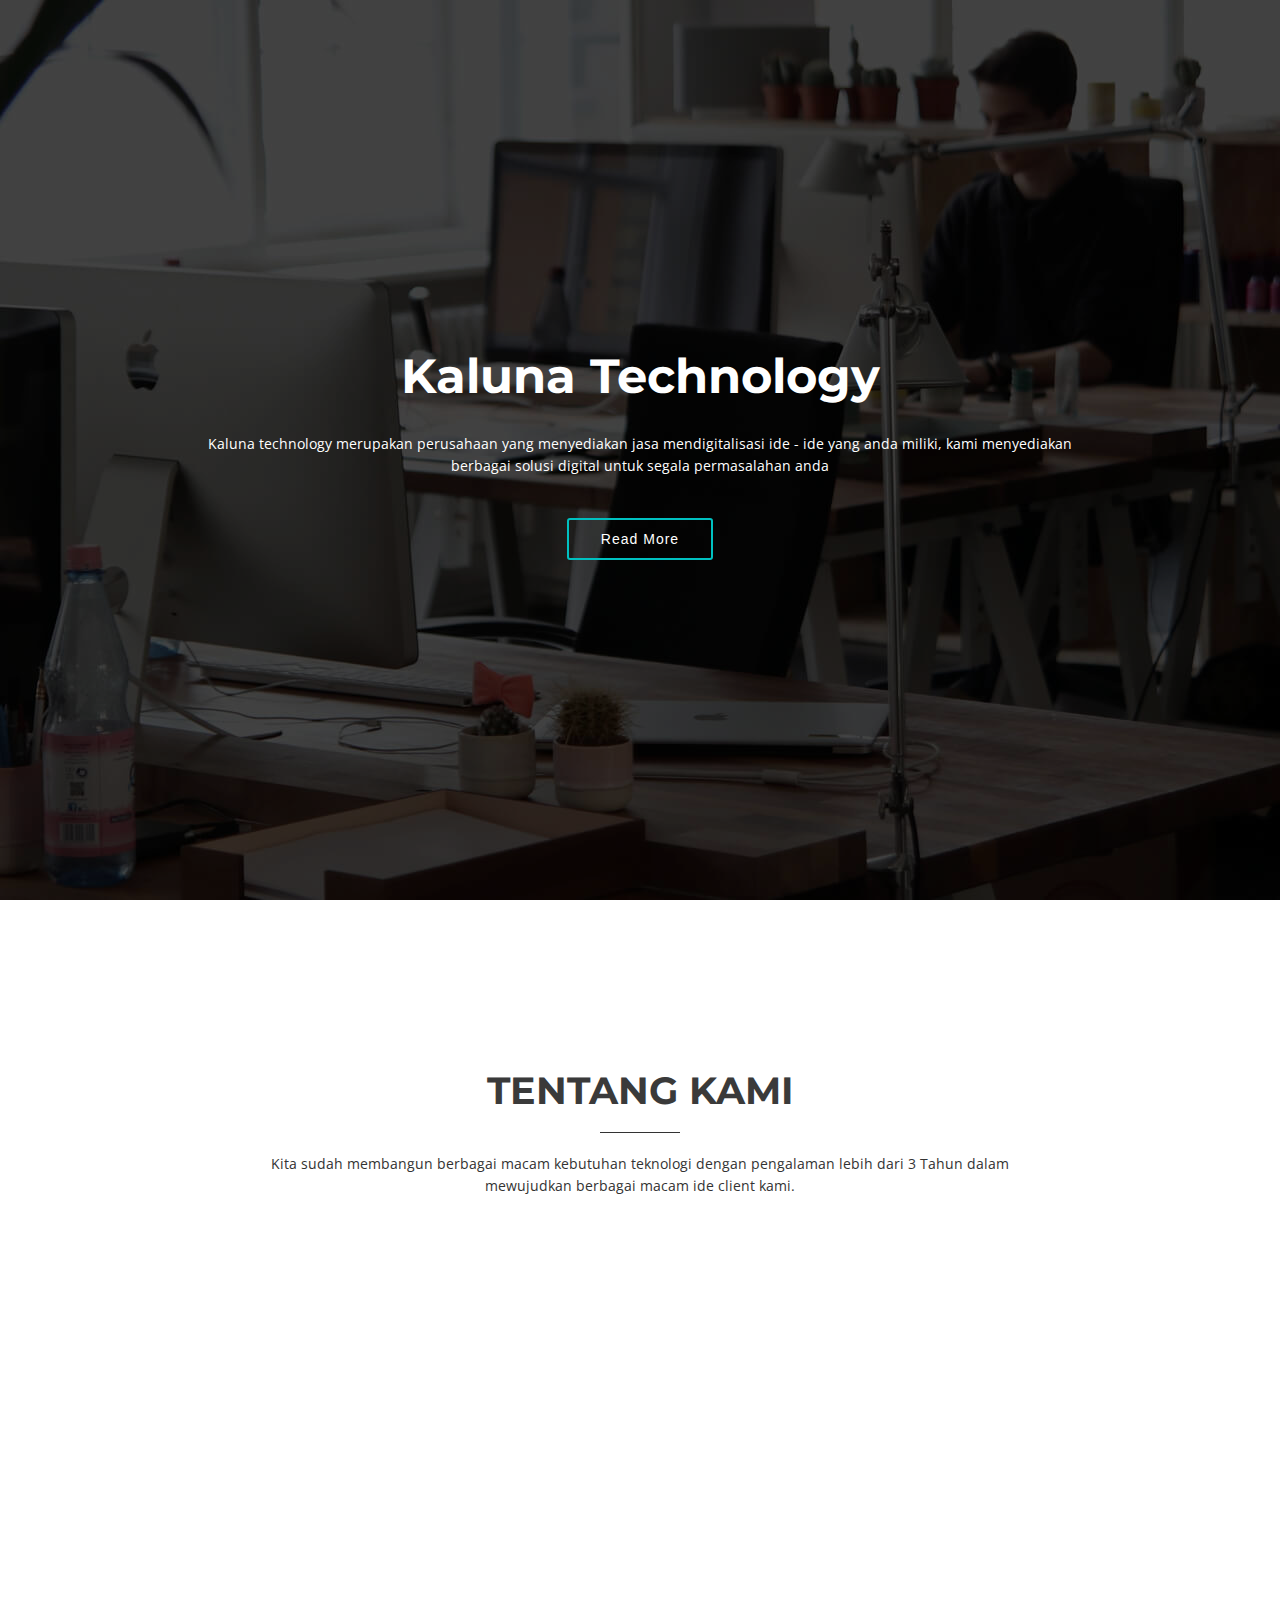
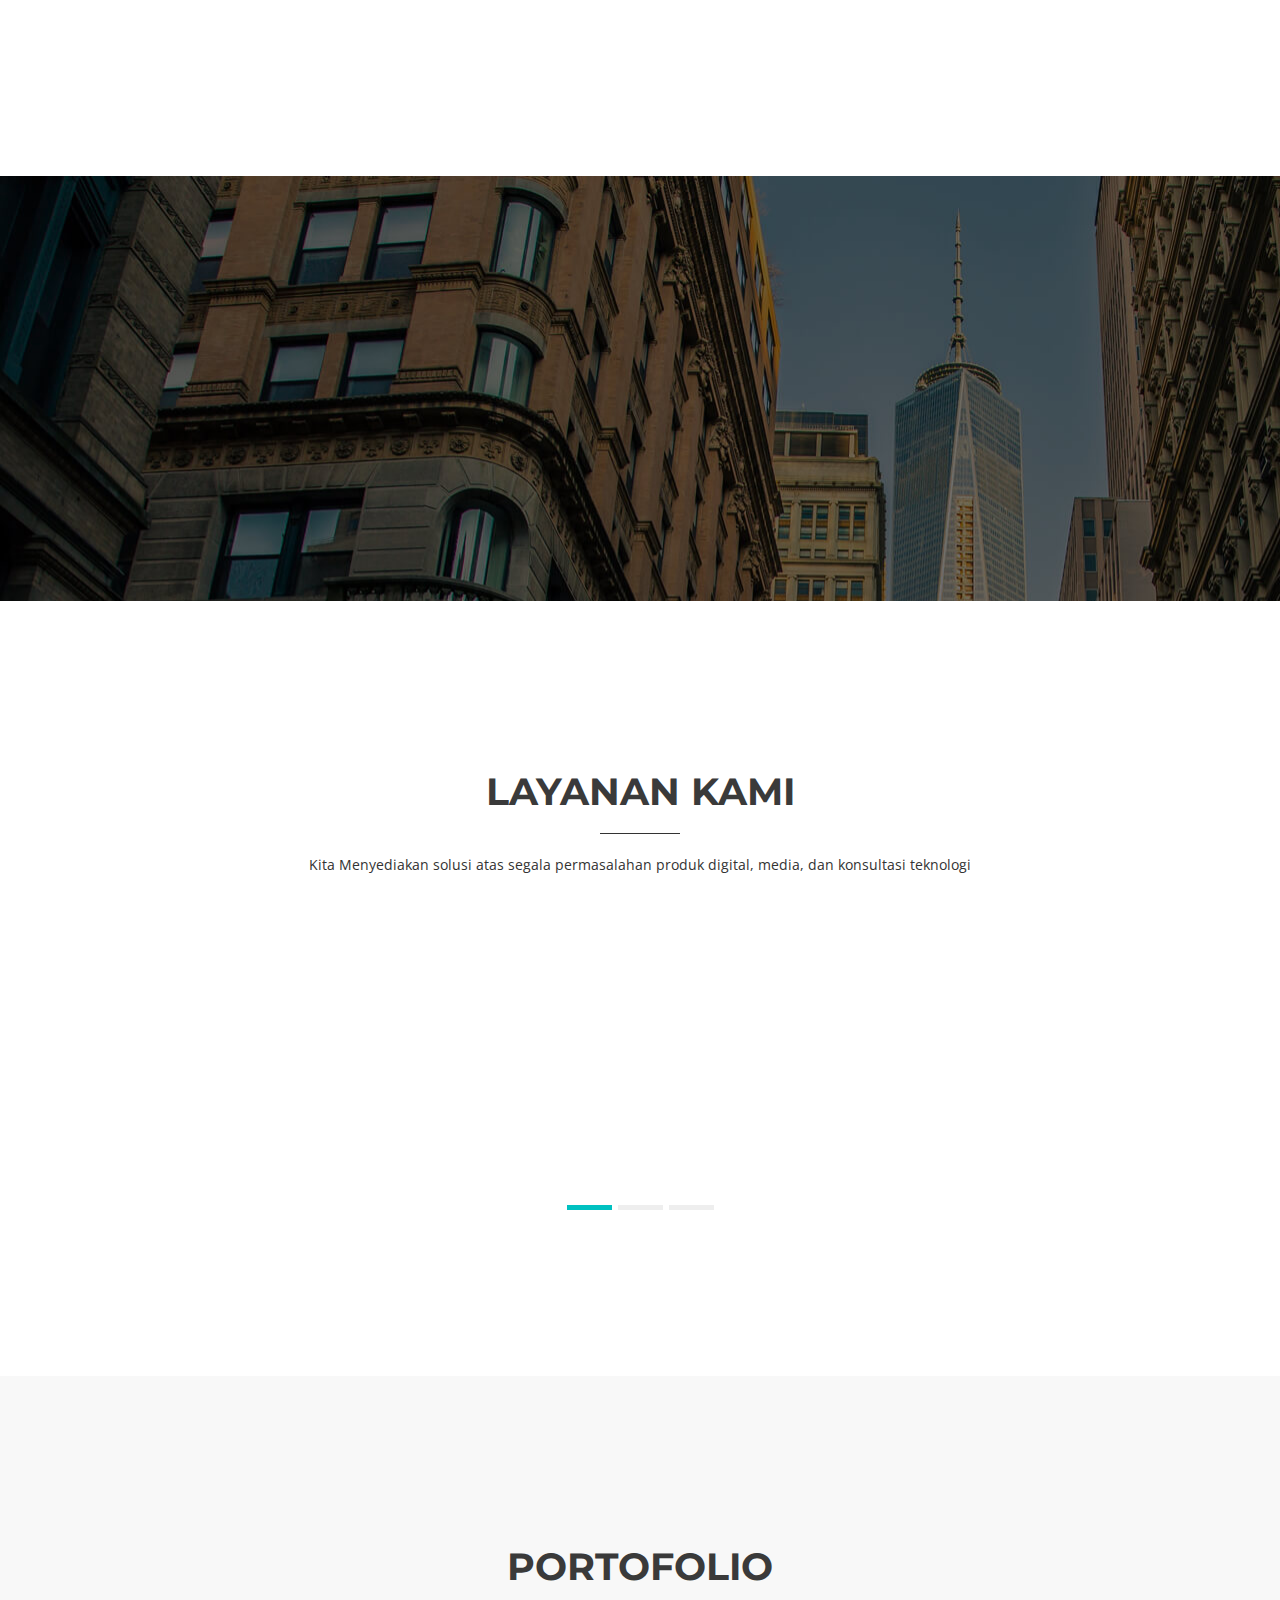
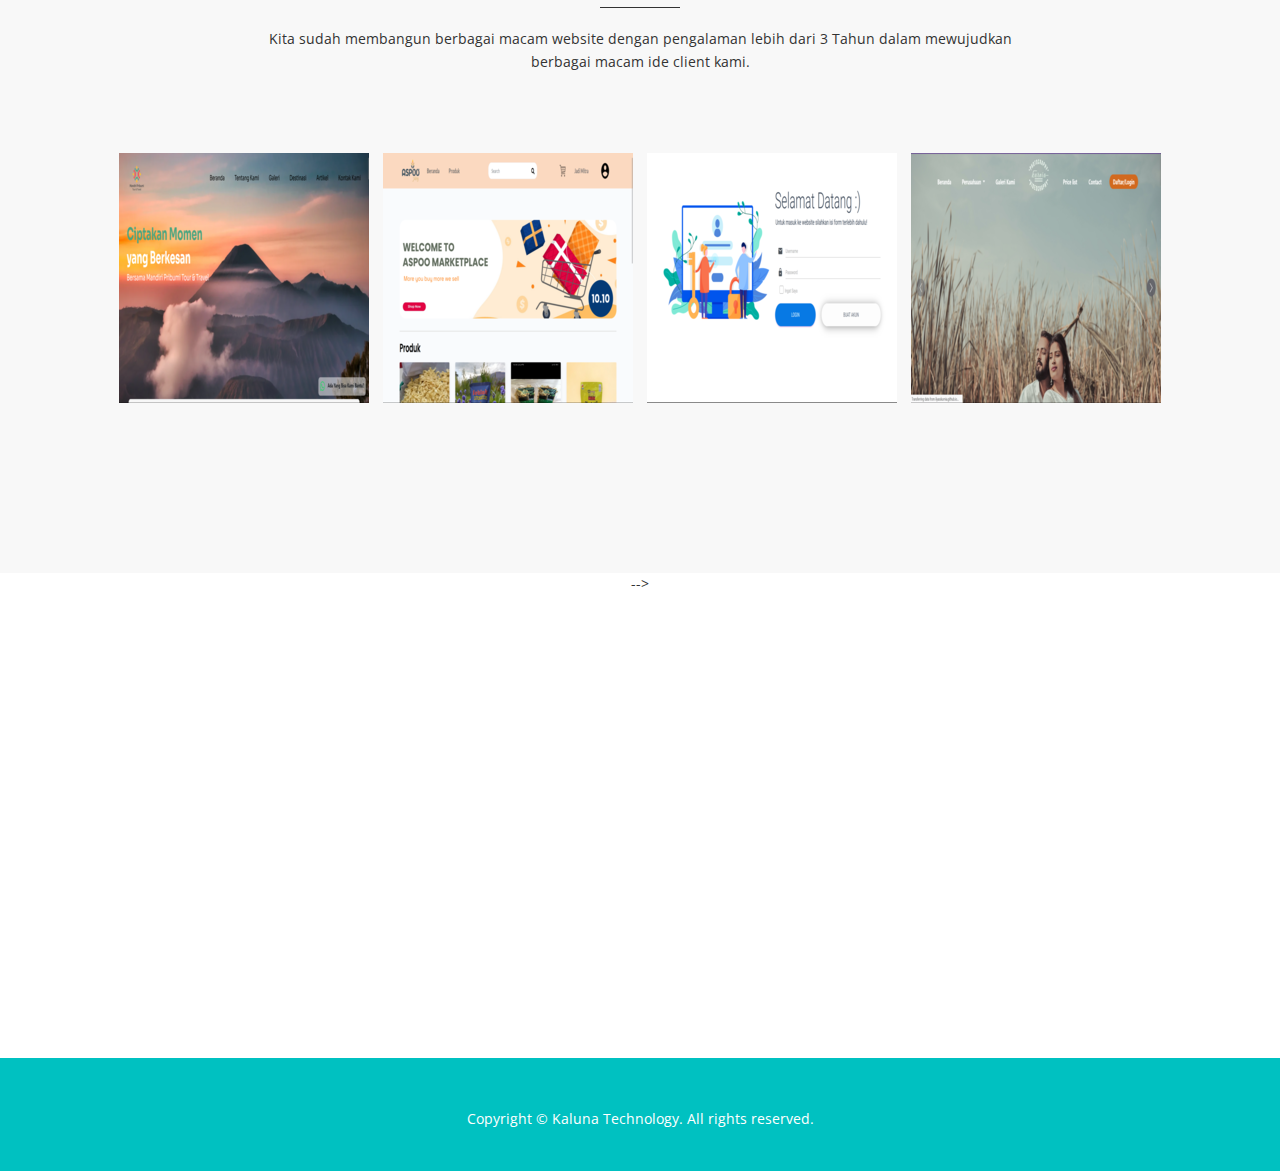
<file: index.html>
<!DOCTYPE html>
<html>

<head>
  <title>Kaluna technologi</title>
  <meta charset="utf-8" />
  <meta content="width=device-width, initial-scale=1, maximum-scale=1, user-scalable=no" name="viewport">
  <!-- css -->
  <link href="https://fonts.googleapis.com/css?family=Montserrat:400,700|Open+Sans:400,300,700,800" rel="stylesheet" media="screen">

  <link href="css/bootstrap.min.css" rel="stylesheet" media="screen">
  <link href="css/style.css" rel="stylesheet" media="screen">
  <link href="color/default.css" rel="stylesheet" media="screen">
</head>

<body>

  <!-- Navigation -->
  <nav class="navbar navbar-default" role="navigation">
    <div class="container">
      <div class="navbar-header">
        <button type="button" class="navbar-toggle" data-toggle="collapse" data-target=".navbar-ex1-collapse">
          <span class="sr-only">Toggle nav</span>
          <span class="icon-bar"></span>
          <span class="icon-bar"></span>
          <span class="icon-bar"></span>
        </button>

        <!-- Logo text or image -->
        <a class="navbar-brand" href="index.html">Kaluna Technology</a>

      </div>
      <div class="navigation collapse navbar-collapse navbar-ex1-collapse">
        <ul class="nav navbar-nav">
          <li class="current"><a href="#intro">Home</a></li>
          <li><a href="#about">Tentang Kami</a></li>
          <li><a href="#services">Layanan Kami</a></li>
          <li><a href="#portfolio">Portofolio</a></li>
          <li><a href="#team">Team</a></li>
          <li><a href="#contact">Contact</a></li>
        </ul>
      </div>
    </div>
  </nav>

  <!-- intro area -->
  <section id="intro">
    <div class="intro-container">
      <div id="introCarousel" class="carousel slide carousel-fade" data-ride="carousel">

        <div class="carousel-inner" role="listbox">

          <!-- Slide 1 -->
          <div class="item active">
            <div class="carousel-background"><img src="img/intro/1.jpg" alt=""></div>
            <div class="carousel-container">
              <div class="carousel-content">
                <h2 class="animated fadeInDown">Kaluna Technology</h2>
                <p class="animated fadeInUp">Kaluna technology merupakan perusahaan yang menyediakan jasa mendigitalisasi ide - ide yang anda miliki, kami menyediakan berbagai solusi digital untuk segala permasalahan anda</p>
                <a href="#about" class="btn-get-started animated fadeInUp">Read More</a>
              </div>
            </div>
          </div>
          
          <!-- Slide 2
          <div class="item">
            <div class="carousel-background"><img src="img/intro/2.jpg" alt=""></div>
            <div class="carousel-container">
              <div class="carousel-content">
                <h2 class="animated fadeInDown">Creativity and technology</span></h2>
                <p class="animated fadeInUp">Ut velit est quam dolor ad a aliquid qui aliquid. Sequi ea ut et est quaerat sequi nihil ut aliquam. Occaecati alias dolorem mollitia ut. Similique ea voluptatem. Esse doloremque accusamus repellendus deleniti vel. Minus et tempore modi architecto.</p>
                <a href="#about" class="btn-get-started animated fadeInUp">Read More</a>
              </div>
            </div>
          </div>

          Slide 3
          <div class="item">
            <div class="carousel-background"><img src="img/intro/3.jpg" alt=""></div>
            <div class="carousel-container">
              <div class="carousel-content">
                <h2 class="animated fadeInDown">Sequi ea ut et est quaerat</span></h2>
                <p class="animated fadeInUp">Ut velit est quam dolor ad a aliquid qui aliquid. Sequi ea ut et est quaerat sequi nihil ut aliquam. Occaecati alias dolorem mollitia ut. Similique ea voluptatem. Esse doloremque accusamus repellendus deleniti vel. Minus et tempore modi architecto.</p>
                <a href="#about" class="btn-get-started animated fadeInUp">Read More</a>
              </div>
            </div>
          </div> -->

        </div>

        <!-- <a class="carousel-control-prev" href="#introCarousel" role="button" data-slide="prev">
          <span class="carousel-control-prev-icon fa fa-angle-left" aria-hidden="true"></span>
          <span class="sr-only">Previous</span>
        </a>

        <a class="carousel-control-next" href="#introCarousel" role="button" data-slide="next">
          <span class="carousel-control-next-icon fa fa-angle-right" aria-hidden="true"></span>
          <span class="sr-only">Next</span>
        </a> -->

      </div>
    </div>
  </section><!-- #intro -->

  <!-- About -->
  <section id="about" class="home-section bg-white">
    <div class="container">
      <div class="row">
        <div class="col-md-offset-2 col-md-8">
          <div class="section-heading">
            <h2>Tentang Kami</h2>
            <div class="heading-line"></div>
            <p>Kita sudah membangun berbagai macam kebutuhan teknologi dengan pengalaman lebih dari 3 Tahun dalam mewujudkan berbagai macam ide client kami.</p>
          </div>
        </div>
      </div>
      <div class="row wow fadeInUp">
        <div class="col-md-6 about-img">
          <img src="img/kalunatechnologylogo.png" alt="">
        </div>

        <div class="col-md-6 content">
          <h2>Kaluna Technology</h2>
          <h3>Media & Tecnology Specialist</h3>
          <p>
            Kaluna Technonology merupakan perusahaan yang bergerak pada bidang teknologi komputerisasi.Berdiri pada tahun 2021, Kaluna Technology berfokus pada pelayanan tentang informasi dan teknologi (IT). Pembuatan Website (Web Devolopment), pembuatan aplikasi (Software Development), konsultasi teknologi (IT Consulting), dan desain grafis (Graphic Design) merupakan tahap awal dari operasional kami.
          </p>
          <br>
          <p>
            Sesuai dengan nama dari perusahaan kami, Kaluna yang berartikan kebahagian tiada tara, kami mengajak para pengguna jasa kami untuk berbahagia atas kinerja kami dalam mewujudkan segala ide mereka.
          </p>  
          
        </div>
      </div>
    </div>
  </section>

  <!-- Parallax 1 -->
  <section id="parallax1" class="home-section parallax" data-stellar-background-ratio="0.5">
    <div class="container">
      <div class="row">
        <div class="col-md-12">
          <div class="color-light">
            <h2 class="wow bounceInDown" data-wow-delay="0.5s">Kepuasan Anda adalah Kebahagian Kami Tiada Tara</h2>
            <p class="lead wow bounceInUp" data-wow-delay="1s">Dari Kaluna, Dengan Cinta, Untuk Anda | Wujudkan Imajinasi Luar Biasa dengan Kaluna</p>
          </div>
        </div>
      </div>
    </div>
  </section>

  <!-- Services -->
  <section id="services" class="home-section bg-white">
    <div class="container">
      <div class="row">
        <div class="col-md-offset-2 col-md-8">
          <div class="section-heading">
            <h2> Layanan Kami</h2>
            <div class="heading-line"></div>
            <p> Kita Menyediakan solusi atas segala permasalahan produk digital, media, dan konsultasi teknologi</p>
          </div>
        </div>
      </div>
      <div class="row">
        <div class="col-md-12">
          <div id="carousel-service" class="service carousel slide">

            <!-- slides -->
            <div class="carousel-inner">
              <div class="item active">
                <div class="row">
                  <div class="col-sm-12 col-md-offset-1 col-md-6">
                    <div class="wow bounceInLeft">
                      <h4>IT Consulting</h4>
                      <p>Kami memberikan layanan permasalahan bisnis anda, dalam lingkup komputer dan teknologi informasi</p>
                    </div>
                  </div>
                  <div class="col-sm-12 col-md-5">
                    <div class="screenshot wow bounceInRight">
                      <img src="img/screenshots/it consultant.jpg" class="img-responsive" alt="" />
                    </div>
                  </div>
                </div>
              </div>
              <div class="item">
                <div class="row">
                  <div class="col-sm-12 col-md-offset-1 col-md-6">
                    <div class="wow bounceInLeft">
                      <h4>Website and Software Development</h4>
                      <p>Kami Memberikan pelayanan pembuatan website dan juga mobile app</p>
                    </div>
                  </div>
                  <div class="col-sm-12 col-md-5">
                    <div class="screenshot wow bounceInRight">
                      <img src="img/screenshots/development.jpg" class="img-responsive" alt="" />
                    </div>
                  </div>
                </div>
              </div>
              <div class="item">
                <div class="row">
                  <div class="col-sm-12 col-md-offset-1 col-md-6">
                    <div class="wow bounceInLeft">
                      <h4>Graphic Design</h4>
                      <p>Kami memeberikan layanan berupa desain website, mobile app, kartu nama, brosur, ilustrasi </p>
                    </div>
                  </div>
                  <div class="col-sm-12 col-md-5">
                    <div class="screenshot wow bounceInRight">
                      <img src="img/screenshots/design.jpg" class="img-responsive" alt="" />
                    </div>
                  </div>
                </div>
              </div>
            </div>

            <!-- Indicators -->
            <ol class="carousel-indicators">
              <li data-target="#carousel-service" data-slide-to="0" class="active"></li>
              <li data-target="#carousel-service" data-slide-to="1"></li>
              <li data-target="#carousel-service" data-slide-to="2"></li>
            </ol>
          </div>
        </div>
      </div>
    </div>
  </section>

  <!-- Works -->
  <section id="portfolio" class="home-section bg-gray">
    <div class="container">
      <div class="row">
        <div class="col-md-offset-2 col-md-8">
          <div class="section-heading">
            <h2>Portofolio</h2>
            <div class="heading-line"></div>
            <p>Kita sudah membangun berbagai macam website dengan pengalaman lebih dari 3 Tahun dalam mewujudkan berbagai macam ide client kami.</p>
          </div>
        </div>
      </div>
      <div class="row">
        <div class="col-lg-12">

          <ul id="og-grid" class="og-grid">
            <li>
              <a href="http://www.mandiripribumi.com" target="_blank" data-largesrc="img/works/mandiri pribumi.png" data-title="Landing Page Mandiri Pribumi" data-description="project ini adalah landing page dari perusahaan mandiri pribumi tour & travel, yang menampilkan berbagai macam paket dan juga dashbaord untuk pengedit an konten didalamnya">
                <img src="img/works/thumbs/mandiri pribumi.png" alt="" />
              </a>
            </li>
            <li>
              <a href="http://warungaspoo.com/p" target="_blank" data-largesrc="img/works/warungaspoo.png" data-title="Marketplace ASPOO" data-description="project ini ialah marketplace yang digunakan oleh asosisaasi pusat oleh - oleh Jawa Tengah sebagai transaksi jual - beli">
                <img src="img/works/thumbs/warungaspoo.png" alt="" />
              </a>
            </li>
            <li>
              <a href="http://warungaspoo.com/pos/login.php" target="_blank" data-largesrc="img/works/point of sales.png" data-title="Point of Sales ASPOO" data-description="ini adalah point of sales dimana web ini bisa digunakan sebagai kasir">
                <img src="img/works/thumbs/point of sales.png" alt="img01" />
              </a>
            </li>
            <li>
              <a href="https://ilyasskurnia.github.io/" target="_blank" data-largesrc="img/works/web fotografi.png" data-title="Website Fotografi" data-description="In mentitum forensibus nec, nibh eripuit ut pri, tale illud voluptatum ut sea. Sed oratio repudiare ei, cum an magna labitur, eu atqui augue mei. Pri consul detracto eu, solet nusquam accusam ex vim, an movet interesset necessitatibus mea.">
                <img src="img/works/thumbs/web fotografi.png" alt="img01" />
              </a>
            </li>
            <!-- <li>
              <a href="#" data-largesrc="img/works/5.jpg" data-title="Portfolio title" data-description="Duo te dico volutpat, unum elit oblique per id. Ne duo mollis sapientem intellegebat. Per at augue vidisse percipit, pri vocibus assueverit interesset ut, no dolore luptatum incorrupte nec. In mentitum forensibus nec, nibh eripuit ut pri, tale illud voluptatum ut sea">
                <img src="img/works/thumbs/5.jpg" alt="img01" />
              </a>
            </li>
            <li>
              <a href="#" data-largesrc="img/works/6.jpg" data-title="Portfolio title" data-description="Id elit saepe pro. In atomorum constituam definitionem quo, at torquatos sadipscing eum, ut eum wisi meis mentitum. Probo feugiat ea duo. An usu platonem instructior, qui dolores inciderint ad. Te elit essent mea, vim ne atqui legimus invenire, ad dolor vitae sea.">
                <img src="img/works/thumbs/6.jpg" alt="img01" />
              </a>
            </li>
            <li>
              <a href="#" data-largesrc="img/works/7.jpg" data-title="Portfolio title" data-description="Duo te dico volutpat, unum elit oblique per id. Ne duo mollis sapientem intellegebat. Per at augue vidisse percipit, pri vocibus assueverit interesset ut, no dolore luptatum incorrupte nec. In mentitum forensibus nec, nibh eripuit ut pri, tale illud voluptatum ut sea. Sed oratio repudiare ei, cum an magna labitur, eu atqui augue mei.">
                <img src="img/works/thumbs/7.jpg" alt="img01" />
              </a>
            </li>
            <li>
              <a href="#" data-largesrc="img/works/8.jpg" data-title="Portfolio title" data-description="No nisl legere recusabo nam, ius an tale pericula evertitur, dicat phaedrum qui in. Usu numquam legendos in, voluptaria sadipscing ut vel. Eu eum mandamus volutpat gubergren, eos ad detracto nominati, ne eum idque elitr aliquam.">
                <img src="img/works/thumbs/8.jpg" alt="img01" />
              </a>
            </li>
            <li>
              <a href="#" data-largesrc="img/works/9.jpg" data-title="Portfolio title" data-description="Lorem ipsum dolor sit amet, ex pri quod ferri fastidii. Mazim philosophia eum ad, facilisis laboramus te est. Eam magna fabellas ut. Ne vis diceret accumsan salutandi, pro in impedit accusamus dissentias, ut nonumy eloquentiam ius.">
                <img src="img/works/thumbs/9.jpg" alt="img01" />
              </a>
            </li>
            <li>
              <a href="#" data-largesrc="img/works/10.jpg" data-title="Portfolio title" data-description="Duo te dico volutpat, unum elit oblique per id. Ne duo mollis sapientem intellegebat. Per at augue vidisse percipit, pri vocibus assueverit interesset ut, no dolore luptatum incorrupte nec. In mentitum forensibus nec, nibh eripuit ut pri, tale illud voluptatum ut sea. Sed oratio repudiare ei, cum an magna labitur, eu atqui augue mei. Pri consul detracto eu, solet nusquam accusam ex vim.">
                <img src="img/works/thumbs/10.jpg" alt="img01" />
              </a>
            </li>
            <li>
              <a href="#" data-largesrc="img/works/11.jpg" data-title="Portfolio title" data-description="Vim ad persecuti appellantur. Eam ignota deterruisset eu, in omnis fierent convenire sed. Ne nulla veritus vel, liber euripidis in eos. Postea comprehensam vis in, detracto deseruisse mei ea. Ex sadipscing deterruisset concludaturque quo.">
                <img src="img/works/thumbs/11.jpg" alt="img01" />
              </a>
            </li>
            <li>
              <a href="#" data-largesrc="img/works/12.jpg" data-title="Portfolio title" data-description="Mea an eros periculis dignissim, quo mollis nostrum elaboraret et. Id quem perfecto mel, no etiam perfecto qui. No nisl legere recusabo nam, ius an tale pericula evertitur, dicat phaedrum qui in. Usu numquam legendos in, voluptaria sadipscing ut vel. Eu eum mandamus volutpat gubergren, eos ad detracto nominati, ne eum idque elitr aliquam.">
                <img src="img/works/thumbs/12.jpg" alt="img01" />
              </a>
            </li> -->
          </ul>

        </div>
      </div>
    </div>
  </section>

  <!-- Parallax 2
  <section id="parallax2" class="home-section parallax" data-stellar-background-ratio="0.5">
    <div class="container">
      <div class="row">
        <div class="col-md-12">
          <ul class="clients">
            <li class="wow fadeInDown" data-wow-delay="0.3s"><a href="#"><img src="img/clients/1.png" alt="" /></a></li>
            <li class="wow fadeInDown" data-wow-delay="0.6s"><a href="#"><img src="img/clients/2.png" alt="" /></a></li>
            <li class="wow fadeInDown" data-wow-delay="0.9s"><a href="#"><img src="img/clients/3.png" alt="" /></a></li>
            <li class="wow fadeInDown" data-wow-delay="1.1s"><a href="#"><img src="img/clients/4.png" alt="" /></a></li>
          </ul>
        </div>
      </div>
    </div>
  </section> -->

  <!-- Team -->
  <!-- <section id="team" class="home-section bg-white">
    <div class="container">
      <div class="row">
        <div class="col-md-offset-2 col-md-8">
          <div class="section-heading">
            <h2>Our Team</h2>
            <div class="heading-line"></div>
            <!-- <p>Excepteur sint occaecat cupidatat non proident, sunt in culpa qui officia deserunt mollit anim id est
              laborum</p> -->
          <!-- </div>
        </div>
      </div>
      <div class="row">
        <div class="col-xs-12 col-sm-3 col-md-3 col-lg-3">
          <div class="box-team wow bounceInUp" data-wow-delay="0.1s">
            <img src="img/team/ilyas.JPG" alt="" class="img-circle img-responsive" />
            <h4>Ilyas Kurnia Ramadhan</h4>
            <p>CEO</p>
          </div>
        </div>
        <div class="col-xs-12 col-sm-3 col-md-3 col-lg-3" data-wow-delay="0.3s">
          <div class="box-team wow bounceInUp">
            <img src="img/team/naufal.JPG" alt="" class="img-circle img-responsive" />
            <h4>Naufal Nabil Nurherdian</h4>
            <p>Full Stack Developer</p>
          </div>
        </div>
        <div class="col-xs-12 col-sm-3 col-md-3 col-lg-3" data-wow-delay="0.5s">
          <div class="box-team wow bounceInUp">
            <img src="img/team/adnin.JPG" alt="" class="img-circle img-responsive" />
            <h4>Adnin Ramadhani</h4>
            <p>Full Stack Developer</p>
          </div>
        </div>
        <div class="col-xs-12 col-sm-3 col-md-3 col-lg-3" data-wow-delay="0.7s">
          <div class="box-team wow bounceInUp">
            <img src="img/team/dwiki.JPG" alt="" class="img-circle img-responsive" />
            <h4>Hastyantoko Dwiki Kahingide</h4>
            <p>Designer</p>
          </div>
        </div>
      </div>
    </div>
  </section> --> -->

  <!-- Contact -->
  <!-- <section id="contact" class="home-section bg-gray">
    <div class="container">
      <div class="row">
        <div class="col-md-offset-2 col-md-8">
          <div class="section-heading">
            <h2>Contact us</h2>
            <div class="heading-line"></div>
            <p>If you have any question or just want to say 'hello' to Alstar web studio please fill out form below and
              we will be get in touch with you within 24 hours. </p>
          </div>
        </div>
      </div>

      <div class="row">
        <div class="col-md-offset-2 col-md-8">
          <div id="sendmessage">Your message has been sent. Thank you!</div>
          <div id="errormessage"></div>

          <form action="" method="post" class="form-horizontal contactForm" role="form">
            <div class="col-md-offset-2 col-md-8">
              <div class="form-group">
                <input type="text" name="name" class="form-control" id="name" placeholder="Your Name" data-rule="minlen:4"
                  data-msg="Please enter at least 4 chars" />
                <div class="validation"></div>
              </div>
            </div>

            <div class="col-md-offset-2 col-md-8">
              <div class="form-group">
                <input type="email" class="form-control" name="email" id="email" placeholder="Your Email" data-rule="email"
                  data-msg="Please enter a valid email" />
                <div class="validation"></div>
              </div>
            </div>

            <div class="col-md-offset-2 col-md-8">
              <div class="form-group">
                <input type="text" class="form-control" name="subject" id="subject" placeholder="Subject" data-rule="minlen:4"
                  data-msg="Please enter at least 8 chars of subject" />
                <div class="validation"></div>
              </div>
            </div>

            <div class="col-md-offset-2 col-md-8">
              <div class="form-group">
                <textarea class="form-control" name="message" rows="5" data-rule="required" data-msg="Please write something for us"
                  placeholder="Message"></textarea>
                <div class="validation"></div>
              </div>
            </div>
            <div class="form-group">
              <div class="col-md-offset-2 col-md-8">
                <button type="submit" class="btn btn-theme btn-lg btn-block">Send message</button>
              </div>
            </div>
          </form>

        </div>
      </div>

    </div>
  </section> -->

  <!-- Bottom widget -->
  <section id="bottom-widget" class="home-section bg-white">
    <div class="container">
      <div class="row">
        <div class="col-md-4">
          <div class="contact-widget wow bounceInLeft">
            <i class="fa fa-map-marker fa-4x"></i>
            <h5>Main Office</h5>
            <p>
              Jl. Puspowarno Tengah No.25, Salamanmloyo, Kec. Semarang Barat, Kota Semarang, Jawa Tengah 50149<br />
            </p>
          </div>
        </div>
        <div class="col-md-4">
          <div class="contact-widget wow bounceInUp">
            <i class="fa fa-phone fa-4x"></i>
            <h5>Call</h5>
            <p>
              +62 81325716155<br>

            </p>
          </div>
        </div>
        <div class="col-md-4">
          <div class="contact-widget wow bounceInRight">
            <i class="fa fa-envelope fa-4x"></i>
            <h5>Email us</h5>
            <p>
              kalunatechnology@gmail.com<br />
            </p>
          </div>
        </div>
      </div>
      <!-- <div class="row mar-top30">
        <div class="col-md-12">
          <h5>We're on social networks</h5>
          <ul class="social-network">
            <li><a href="#">
                <span class="fa-stack fa-2x">
                  <i class="fa fa-circle fa-stack-2x"></i>
                  <i class="fa fa-facebook fa-stack-1x fa-inverse"></i>
                </span></a>
            </li>
            <li><a href="#">
                <span class="fa-stack fa-2x">
                  <i class="fa fa-circle fa-stack-2x"></i>
                  <i class="fa fa-dribbble fa-stack-1x fa-inverse"></i>
                </span></a>
            </li>
            <li><a href="#">
                <span class="fa-stack fa-2x">
                  <i class="fa fa-circle fa-stack-2x"></i>
                  <i class="fa fa-twitter fa-stack-1x fa-inverse"></i>
                </span></a>
            </li>
            <li><a href="#">
                <span class="fa-stack fa-2x">
                  <i class="fa fa-circle fa-stack-2x"></i>
                  <i class="fa fa-pinterest fa-stack-1x fa-inverse"></i>
                </span></a>
            </li>
          </ul>
        </div>
      </div> -->
    </div>
  </section>

  <!-- Footer -->
  <footer>
    <div class="container">
      <div class="row">
        <div class="col-md-12">
          <p>Copyright &copy; Kaluna Technology. All rights reserved.</p>
        </div>
      </div>
    </div>
  </footer>

  <a href="#" class="back-to-top"><i class="fa fa-chevron-up"></i></a>

  <!-- js -->
  <script src="js/jquery.js"></script>
  <script src="js/bootstrap.min.js"></script>
  <script src="js/wow.min.js"></script>
  <script src="js/jquery.scrollTo.min.js"></script>
  <script src="js/jquery.nav.js"></script>
  <script src="js/modernizr.custom.js"></script>
  <script src="js/grid.js"></script>
  <script src="js/stellar.js"></script>
  <!-- Contact Form JavaScript File -->
  <script src="contactform/contactform.js"></script>

  <!-- Template Custom Javascript File -->
  <script src="js/custom.js"></script>

</body>

</html>
</file>
<file: color/default.css>
a, a:hover {
  color: #00c1c1;
}


/* Back to top button */
.back-to-top {
  background: #00c1c1;
  color: #fff;
}


.back-to-top:focus {
  background: #00c1c1;
  color: #fff;
}

.back-to-top:hover {
  background: #019090;
  color: #fff;
}

.navbar-default {
  background: #00c1c1;
}

.form-control:focus {
  border-color: #00c1c1;
  -webkit-box-shadow: inset 0 1px 1px rgba(0, 0, 0, .075), 0 0 2px #00c1c1;
  box-shadow: inset 0 1px 1px rgba(0, 0, 0, .075), 0 0 2px #00c1c1;
}

.service .carousel-indicators .active {
  background: #00c1c1;
}

.btn-theme {
  background: #00c1c1;
}

.contact-widget i {
  color: #00c1c1;
}
</file>
<file: css/style.css>
/*
  Theme Name: Alstar
  Theme URL: https://bootstrapmade.com/alstar-free-parallax-bootstrap-template/
  Author: BootstrapMade.com
  Author URL: https://bootstrapmade.com
*/

/* ================================
Imports
================================= */
@import url('font-awesome.min.css');
@import url('simpletextrotator.css');
@import url('overwrite.css');
@import url('animate.css');

/* ================================
General
================================= */

body{
	text-align: center;
	font-family: 'Open Sans', sans-serif;
	font-size: 14px;
	line-height: 1.6em;
}

h1 {
	font-size: 36px;
}
h2 {
	font-size: 32px;
}
h3 {
	font-size: 28px;
}
h4 {
	font-size: 24px;
}
h5 {
	font-size: 20px;
}
h6 {
	font-size: 18px;
}

h1,h2,h3,h4,h5,h6,.h1,.h2,.h3,.h4,.h5,.h6{
	color: #3a3a3a;
	font-weight: 700;
	margin-bottom: 20px;
	font-family: 'Montserrat', sans-serif;
}


.lead{
	font-weight: 400;
}

button {
	display: inline-block;
	margin-bottom: 0;
	margin-bottom: 10px;
	padding: 6px 12px;
	border: 1px solid transparent;
	vertical-align: middle;
	text-align: center;
	white-space: nowrap;
	font-weight: normal;
	font-size: 14px;
	line-height: 1.428571429;
	cursor: pointer;
	-webkit-user-select: none;
	-moz-user-select: none;
	-ms-user-select: none;
	-o-user-select: none;
	user-select: none;
}
button.navbar-toggle {
	background: #2b2b2b;
	border: none;
	color: #fff;
}

.btn-theme,.btn-theme:hover,.btn-theme:focus{
	color: #fff;
}
.btn-theme:hover{
	background: transparent !important;
	border-color: #999;
	color: #999;
}


/* ================================
margin, padding
================================= */
.mar-top0 {
	margin-top: 0;
}
.mar-top10 {
	margin-top: 10px;
}
.mar-top20 {
	margin-top: 20px;
}
.mar-top30 {
	margin-top: 30px;
}
.mar-top40 {
	margin-top: 40px;
}


/* Back to top button */
.back-to-top {
  position: fixed;
  display: none;
  padding: 6px 12px 9px 12px;
  font-size: 16px;
  border-radius: 2px;
  right: 15px;
  bottom: 15px;
  transition: background 0.5s;
  z-index:1000;
}

@media (max-width: 768px) {
  .back-to-top {
    bottom: 15px;
  }
}

.back-to-top:focus {
  outline: none;
}

/* ================================
Navbar
================================= */

nav.navbar{
	position: fixed;
	top: -72px;
	margin-bottom: 0px;
	padding: 10px 0px 10px 0px;
	width: 100%;
	border-radius: 0px;
	transition: all 0.2s;
}

.navbar-nav{
	float: right;
}

nav.navbar.fixed-to-top{
	top: 0px;
}

.navbar-default{
	border: none;
	border-bottom: none;
	opacity: 1;
	display: none;
	z-index: 9999;
}

.navbar-default .navbar-nav>li>a {
	color: #fff;
	font-weight: 700;
	text-transform: uppercase;
}

.navbar-default .navbar-nav>li>a:hover, .navbar-default .navbar-nav>li>a:focus{
	color: #3A3A3A;
	cursor: pointer;
	-webkit-transition: all 300ms ease-in-out;
	-moz-transition: all 300ms ease-in-out;
	-ms-transition: all 300ms ease-in-out;
	-o-transition: all 300ms ease-in-out;
	transition: all 300ms ease-in-out;
	outline: 0;
}

/* brand / logo */
.navbar-default .navbar-brand{
	color: #fff;
	text-transform: uppercase;
	font-weight: 700;
	font-size: 2em;
}

/* ================================
Home sections
================================= */

.home-section {
	width: 100%;
	padding: 150px 0px 150px 0px;
}

/* --- heading --- */
.section-heading {
	margin-bottom: 50px;
}

.section-heading h2 {
	font-size: 38px;
	text-transform: uppercase;
}

.section-heading .heading-line {
	margin:0 auto;
	display: block;
	height: 1px;
	width: 80px;
	background: #333;
	margin-top: 10px;
	margin-bottom: 20px;
}


/* --- section bg var --- */

.bg-white {
	background: #fff;
}

.bg-gray {
	background: #f8f8f8;
}

.bg-dark {
	background: #575757;
}


/* --- section content general color --- */

.color-light h1,.color-light h2,.color-light h3,.color-light h4,.color-light h5,.color-light h6 {
	color: #fff;
}


.color-light p {
	color: #eee;
}


/* ==========================
Parallax
============================= */

#parallax1{
	background-image: url(../img/parallax/1.jpg);
}
#parallax2{
	background-image: url(../img/parallax/2.jpg);
}


/* ================================
Intro
================================= */

#intro {
  width: 100%;
  height: 100vh;
  background-color: rgba(0, 0, 0, 0.3);
}

#intro .item {
  width: 100%;
  height: 100vh;
  background-size: cover;
  background-position: center;
  background-repeat: no-repeat;
}

#intro .item::before {
  content: '';
  background-color: rgba(0, 0, 0, 0.3);
  position: absolute;
  height: 100%;
  width: 100%;
  top: 0;
  right: 0;
  left: 0;
  bottom: 0;
}

#intro .carousel-container {
  display: -webkit-box;
  display: -webkit-flex;
  display: -ms-flexbox;
  display: flex;
  -webkit-box-pack: center;
  -webkit-justify-content: center;
  -ms-flex-pack: center;
  justify-content: center;
  -webkit-box-align: center;
  -webkit-align-items: center;
  -ms-flex-align: center;
  align-items: center;
  position: absolute;
  bottom: 0;
  top: 0;
  left: 0;
  right: 0;
}

#intro .carousel-content {
  text-align: center;
}

#intro h2 {
  color: #fff;
  margin-bottom: 30px;
  font-size: 48px;
  font-weight: 700;
}

#intro p {
  width: 70%;
  -webkit-animation-delay: 0.4s;
  animation-delay: 0.4s;
  margin: 0 auto 30px auto;
  color: #fff;
}

@media (max-width: 768px ) {
  #intro h2 {
    font-size: 36px;
  }
}

#intro .carousel-inner .item {
  transition-property: opacity;
  background-position: center top;
}

#intro .carousel-inner .item,
#intro .carousel-inner .active.left,
#intro .carousel-inner .active.right {
  opacity: 0;
}

#intro .carousel-inner .active,
#intro .carousel-inner .next.left,
#intro .carousel-inner .prev.right {
  opacity: 1;
  transition: 0.9s;
}

#intro .carousel-inner .next,
#intro .carousel-inner .prev,
#intro .carousel-inner .active.left,
#intro .carousel-inner .active.right {
  left: 0;
  -webkit-transform: translate3d(0, 0, 0);
  transform: translate3d(0, 0, 0);
}

#intro .carousel-control-prev,
#intro .carousel-control-next {
  color: #fff;
  position: absolute;
  top: calc(50% - 15px);
}

#intro .carousel-control-prev {
  left: 20px;
}

#intro .carousel-control-next {
  right: 20px;
}

#intro .carousel-control-next-icon,
#intro .carousel-control-prev-icon {
  background: none;
  font-size: 48px;
  line-height: 1;
}

#intro .carousel-indicators {
  cursor: pointer;
}

#intro .btn-get-started {
  font-family: "Raleway", sans-serif;
  font-weight: 500;
  font-size: 14px;
  letter-spacing: 1px;
  display: inline-block;
  padding: 12px 32px;
  border-radius: 3px;
  transition: 0.5s;
  line-height: 1;
  margin: 10px;
  color: #fff;
  -webkit-animation-delay: 0.8s;
  animation-delay: 0.8s;
  border: 2px solid #00c1c1;
}

#intro .btn-get-started:hover {
  background: #00c1c1;
  color: #fff;
  text-decoration: none;
}

/* ================================
About
================================= */

#about .about-img {
  height: 355px;
  overflow: hidden;
}

#about .about-img img {
  margin-left: -15px;
  max-width: 100%;
}

@media (max-width: 768px) {
  #about .about-img {
    height: auto;
  }
  #about .about-img img {
    margin-left: 0;
    padding-bottom: 30px;
  }
}

#about .content h2 {
  color: #333;
  font-weight: 300;
  font-size: 24px;
  text-align: left;
}

#about .content h3 {
  color: #777;
  font-weight: 300;
  font-size: 18px;
  line-height: 26px;
  font-style: italic;
  text-align: left;
}

#about .content p {
  line-height: 26px;
  text-align: left;
}

#about .content p:last-child {
  margin-bottom: 0;
}

/* ================================
Team
================================= */
.box-team img {
	margin-bottom: 30px;
}



/* ================================
Services
================================= */
.service.carousel h4,.service.carousel p {
	text-align: left;
}


.service .carousel-control{
	background: none;
}

.service .screenshot{
	overflow: hidden;
	overflow: hidden;
	margin-right: auto;
	margin-left: auto;
}

.service .screenshot img{
	margin-right: auto;
	margin-left: auto;
	padding-left: 4px;
	width: 400px;
}

.service .carousel-indicators {
	position: relative;
	bottom: 0;
	left: 0;
	margin-top: 0px;
	margin-bottom: 0px;
	margin-left: 0px;
	padding: 5px;
	padding-bottom: 8px;
	width: 100%;
	background: #ffffff;
}

.service .carousel-indicators .active {
	width: 45px;
	height: 5px;
	border: none;
	border-radius: 0px;
}

.service .carousel-indicators li {
	display: inline-block;
	margin: 1px;
	width: 45px;
	height: 5px;
	border: none;
	border-radius: 0px;
	background: #eeeeee;
	text-indent: -999px;
	cursor: pointer;
}


/* ================================
Works
================================= */
.og-grid {
	list-style: none;
	padding: 20px 0;
	margin: 0 auto;
	text-align: center;
	width: 100%;
}

.og-grid li {
	display: inline-block;
	margin: 10px 5px 0 5px;
	vertical-align: top;
	height: 250px;
}

.og-grid li > a,
.og-grid li > a img {
	border: none;
	outline: none;
	display: block;
	position: relative;
}

.og-grid li.og-expanded > a::after {
	top: auto;
	border: solid transparent;
	content: " ";
	height: 0;
	width: 0;
	position: absolute;
	pointer-events: none;
	border-bottom-color: none;
	border-width: 15px;
	left: 50%;
	margin: -20px 0 0 -15px;
}

.og-expander {
	position: absolute;
	background: #FFF;
	top: auto;
	left: 0;
	width: 100%;
	margin-top: 10px;
	text-align: left;
	height: 0;
	overflow: hidden;
}

.og-expander-inner {
	padding: 50px 0;
	height: 100%;
}

.og-close {
	position: absolute;
	width: 40px;
	height: 40px;
	top: 20px;
	right: 20px;
	cursor: pointer;
}

.og-close::before,
.og-close::after {
	content: '';
	position: absolute;
	width: 100%;
	top: 50%;
	height: 1px;
	background: #888;
	-webkit-transform: rotate(45deg);
	-moz-transform: rotate(45deg);
	transform: rotate(45deg);
}

.og-close::after {
	-webkit-transform: rotate(-45deg);
	-moz-transform: rotate(-45deg);
	transform: rotate(-45deg);
}

.og-close:hover::before,
.og-close:hover::after {
	background: #333;
}

.og-fullimg,
.og-details {
	width: 50%;
	float: left;
	height: 100%;
	overflow: hidden;
	position: relative;
}

.og-details {
	padding: 0 40px 0 0;
}

.og-fullimg {
	text-align: center;
}

.og-fullimg img {
	display: inline-block;
	max-height: 100%;
	max-width: 100%;
}

.og-details h4 {
	font-weight: 300;
	margin-bottom: 10px;
}

.og-details p {
	font-weight: 300;
	font-size: 16px;
	line-height: 1.6em;
	color: #555;
}

.og-details a {
	font-weight: 700;
	display: inline-block;
	margin: 30px 0 0;
	outline: none;
}


.og-details a:hover {
	border-color: #999;
	color: #999;
}

.og-loading {
	width: 20px;
	height: 20px;
	border-radius: 50%;
	background: #ddd;
	box-shadow: 0 0 1px #ccc, 15px 30px 1px #ccc, -15px 30px 1px #ccc;
	position: absolute;
	top: 50%;
	left: 50%;
	margin: -25px 0 0 -25px;
	-webkit-animation: loader 0.5s infinite ease-in-out both;
	-moz-animation: loader 0.5s infinite ease-in-out both;
	animation: loader 0.5s infinite ease-in-out both;
}

@-webkit-keyframes loader {
	0% { background: #ddd; }
	33% { background: #ccc; box-shadow: 0 0 1px #ccc, 15px 30px 1px #ccc, -15px 30px 1px #ddd; }
	66% { background: #ccc; box-shadow: 0 0 1px #ccc, 15px 30px 1px #ddd, -15px 30px 1px #ccc; }
}

@-moz-keyframes loader {
	0% { background: #ddd; }
	33% { background: #ccc; box-shadow: 0 0 1px #ccc, 15px 30px 1px #ccc, -15px 30px 1px #ddd; }
	66% { background: #ccc; box-shadow: 0 0 1px #ccc, 15px 30px 1px #ddd, -15px 30px 1px #ccc; }
}

@keyframes loader {
	0% { background: #ddd; }
	33% { background: #ccc; box-shadow: 0 0 1px #ccc, 15px 30px 1px #ccc, -15px 30px 1px #ddd; }
	66% { background: #ccc; box-shadow: 0 0 1px #ccc, 15px 30px 1px #ddd, -15px 30px 1px #ccc; }
}

@media screen and (max-width: 830px) {

	.og-expander h3 { font-size: 32px; }
	.og-expander p { font-size: 13px; }
	.og-expander a { font-size: 12px; }

}

@media screen and (max-width: 650px) {

	.og-fullimg { display: none; }
	.og-details { float: none; width: 100%; }

}

/* ================================
Contact
================================= */

.validation {
  color: red;
  display:none;
  margin: 0;
  font-weight:400;
  font-size:13px;
}

#sendmessage {
  color: green;
  border:1px solid green;
  display:none;
  text-align:center;
  padding:15px;
  font-weight:600;
  margin-bottom:15px;
}

#errormessage {
  color: red;
  display:none;
  border:1px solid red;
  text-align:center;
  padding:15px;
  font-weight:600;
  margin-bottom:15px;
}

#sendmessage.show, #errormessage.show, .show {
	display:block;
}

/* ================================
Clients
================================= */
ul.clients {
	list-style: none;
}
ul.clients li {
	display: inline;
}


/* ================================
Bottom widget
================================= */
#bottom-widget {
  overflow: hidden;
}
ul.social-network {
	margin: 0;
	margin-left:0;
	padding-left: 0;
	list-style: none;
}
ul.social-network li {
	display: inline;
	margin: 5px 5px;
}


ul.social-network li a:hover span .fa-circle {
	color: #2b2b2b;
}

ul.social-network li a i{
  transition: 0.3s
}
/* ================================
Footer
================================= */
footer {
	background: #00c1c1;
	color: #fff;
	padding: 50px 0 30px;
}

footer a {
	color: #fff;
}

footer a:hover {
	color: #fff;
	text-decoration: underline;
}

/* ================================
more media queries
================================= */

@media (max-width:768px) {

	header{
		padding-bottom: 50px;
		min-height: 1000px;
		height: 100%;
	}

	.navbar-nav {
		float: left;
		text-align: left;
	}

	.box-team, .box-team img {
		text-align: center;
	}
	.box-team img {
		float: none;
		margin:0 auto;
	}
	.box-team {
		margin-bottom: 30px;
	}

	.og-fullimg { display: none; }
	.og-details { float: none; width: 100%; padding: 0 40px; }

}

@media (max-width:992px) {

	.service.carousel .item h4, .service.carousel .item p{
		text-align: center;
	}

	.service p{
			margin-bottom: 60px;
	}
	.og-expander {
		background: transparent;

	}
	.og-details {
		padding: 0 20px;
	}

}

@media (max-width:480px){

	header .carousel-iphone, .detail .screenshot{
		width: 280px;
	}

	header .carousel, .detail .screenshot img{
		padding-top: 85px;
		width: 245px;
	}

	.service .screenshot img{
		margin-top: -12px;
		padding-top: 0px;
	}

	header{
		padding-top: 30px;
		padding-bottom: 0px;
	}

	header h1{
		font-size: 70px;
	}
}
</file>
